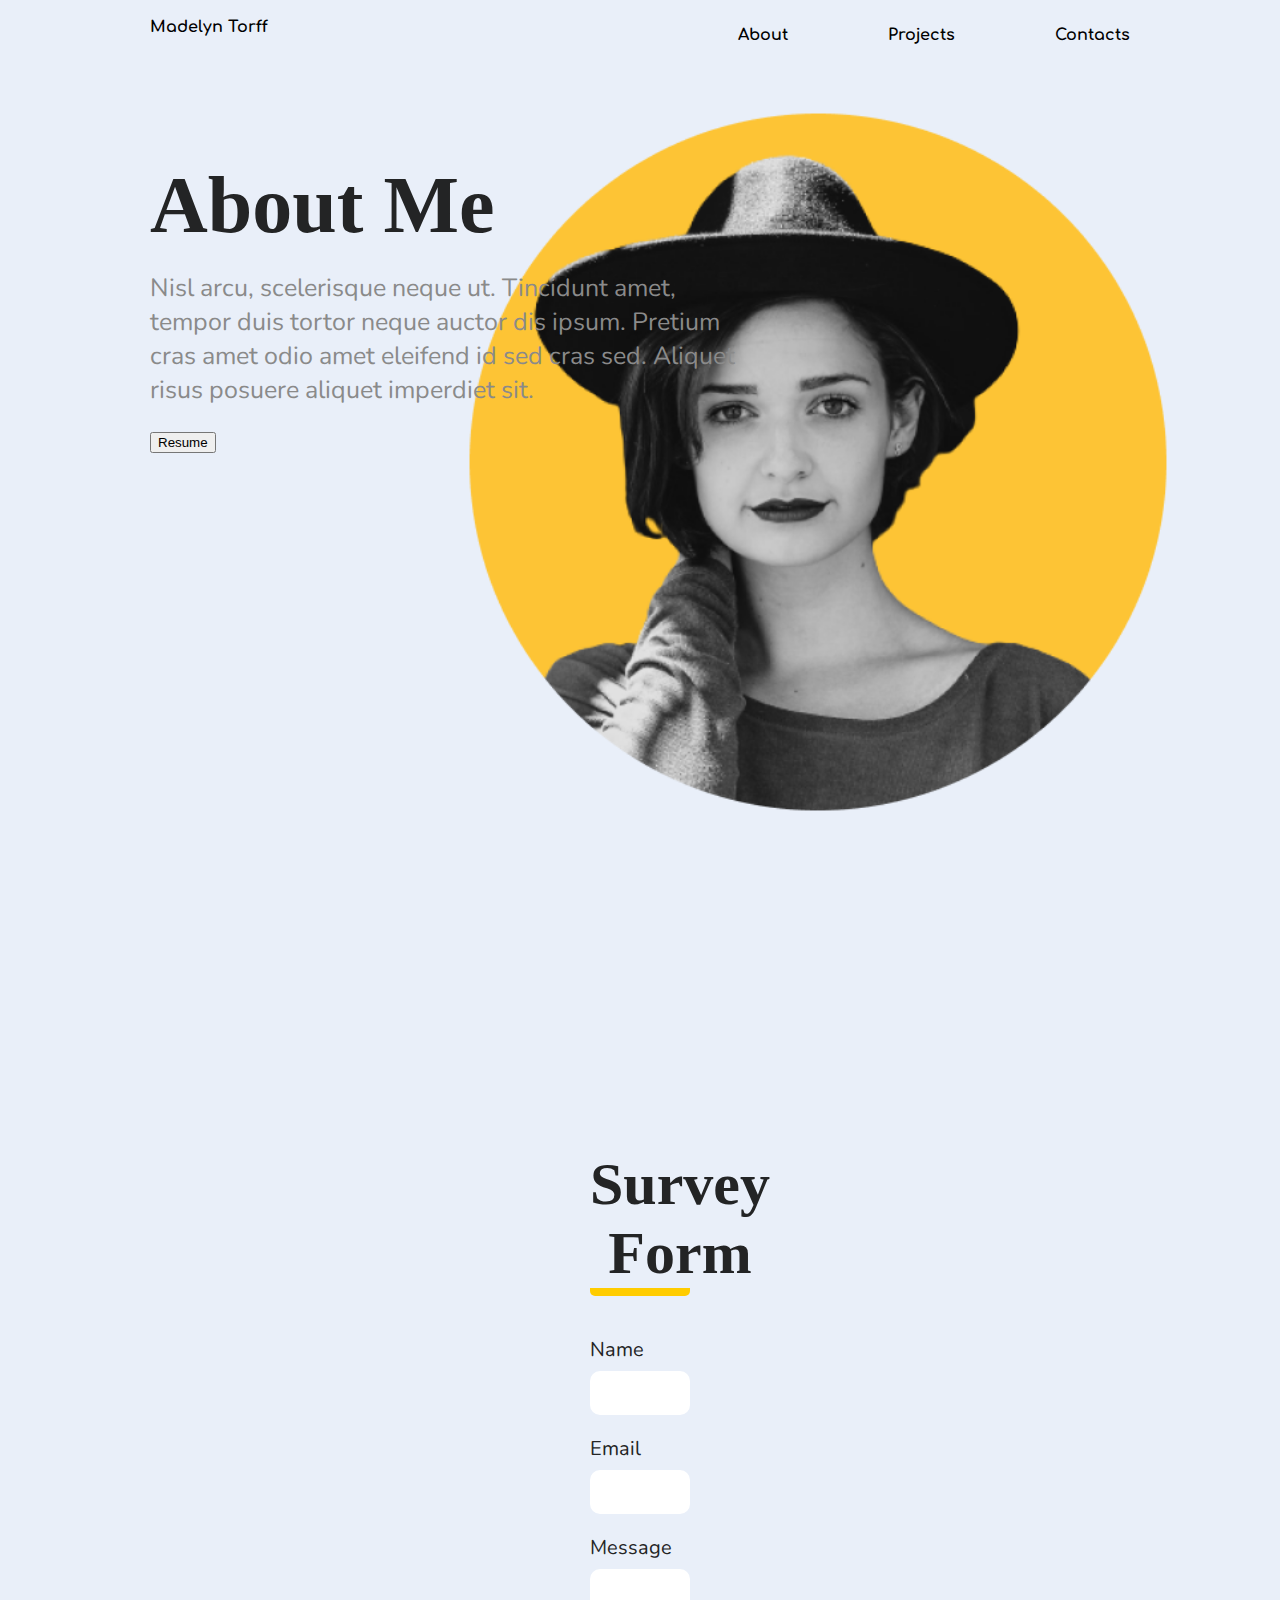
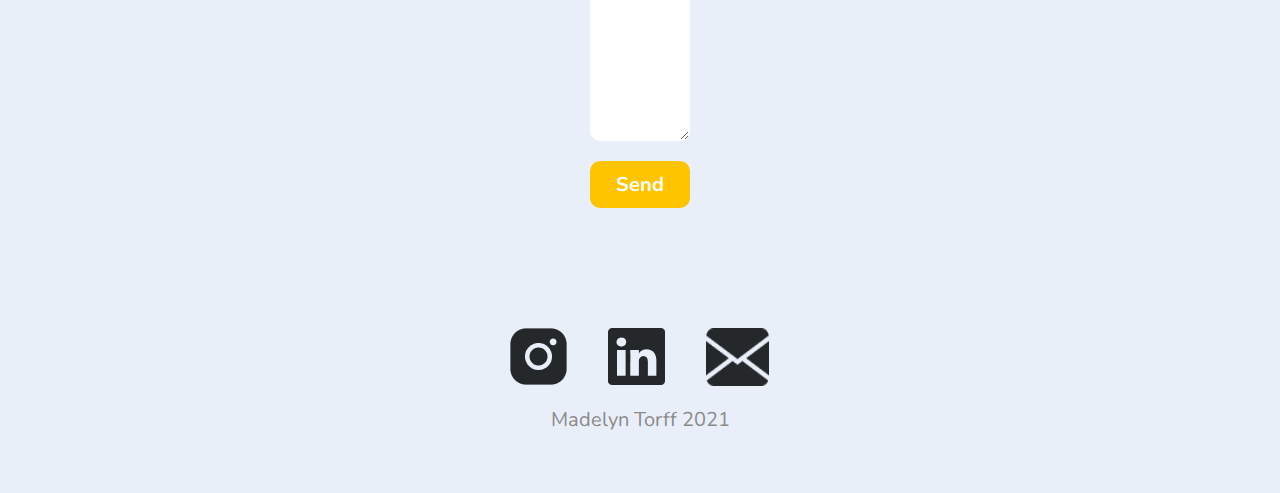
<file: about.html>
<!DOCTYPE html>
<html>

<head>

    <title>Personal Portfolio</title>
    <link rel="stylesheet" href="styles.css"/>
    <link href='https://fonts.googleapis.com/css?family=Comfortaa' rel='stylesheet'>
    <link href='https://fonts.googleapis.com/css?family=Nunito' rel='stylesheet'>
    <link href='https://fonts.googleapis.com/css?family=Playfair Display' rel='stylesheet'>

</head>

<body>

    <header>
        <div class="navbar-container">
            <nav id="navbar">
                <a id="left-nav" href="index.html#main">Madelyn Torff</p>
                <ul>
                    <li>
                        <a href="#about">About</a>
                        <a href="index.html#projects">Projects</a>
                        <a href="#contact">Contacts</a>
                    </li>
                </ul>

            </nav>
        </div>
    </header>
    



    <section class="about" id="about">

        <h1 id="about-me">About Me</h2>

        <p id="desc">Nisl arcu, scelerisque neque ut. Tincidunt amet, tempor duis tortor neque auctor dis ipsum. Pretium cras amet odio amet eleifend id sed cras sed. Aliquet risus posuere aliquet imperdiet sit.</p>
        <button class="button">Resume</button>

        <img id="aboutpic" src="graphics/about.png"/>
    </section>

    <section class="contact" id="contact"></section>
    <div class="form-container">
        <h2 id="project-title">Survey Form</h2>
        <form action="#">
          <label for="name">Name</label>
          <input type="text" id="name" name="name">
    
          <label for="email">Email</label>
          <input type="text" id="email" name="email">
    
          <label for="message">Message</label>
          <textarea id="message" name="message"></textarea>
    
          <input id="submit" type="submit" value="Send">
        </form>
      </div>


    <footer>
        <div class="footer-imgs">
            <img src="graphics/insta.png" id="footer1"/>
            <img src="graphics/linkedin.png" id="footer2"/>
            <img src="graphics/email.png" id="footer3"/>
        </div>

        <p id="last">Madelyn Torff 2021</p>


    </footer>

</body>

</html>
</file>
<file: styles.css>
body {
    margin: 0;
    background-color: rgb(233, 239, 249);
}

.full-container{
    position: relative;
    text-align: center

}

#main-img {
    position: absolute;
    right: 0;
    top: 0;
    z-index: -1;
    
    
}

.navbar-container {
    
    margin-left: 150px;
    margin-right: 50px;
}

#navbar {
    margin-top: 10px;
   position: relative;
    display: flex;
    justify-content: space-between;
    align-items: center;
    background-color: transparent;
    
}

#left-nav {
    font-family: "Comfortaa";
    text-decoration: none;
    color: black;
    font-weight: bold;
}

ul {
    display: flex;
    gap: 20px;
    list-style: none;
    padding: 0;
    z-index: 2;
}

ul li{
    display: flex;
    align-items: center;
}

ul li a{
    text-decoration: none;
    color: black;
    font-family: "Comfortaa";
    font-weight: bold;
    margin-right: 100px;
    
}

.main{
    height: 100vh;
    margin-left: 150px;
    margin-right: 100px;
}


#intro{
    margin-top: 50px;
    font-family: Nunito;
    font-weight: bold;
    color: rgb(255, 217, 0);
    margin-bottom: 7px;
    font-size: 25px;
}

h1{
    margin-top: 0;
    font-family: "Playfair Display Bold";
    color: rgb(35, 36, 37);
    font-size: 80px;
    max-width: 600px;
    margin-bottom: 20px;
}

#desc{
    margin-top: 0;
    font-family: "Nunito";
    font-size: 25px;
    max-width: 600px;
    font-weight: 400;
    color:rgb(138, 138, 138);
}

#proj{
    padding: 10px 25px;
    border-radius: 7px;
    background-color: rgb(255, 196, 0);
    border: none;
    font-family: Nunito;
    font-weight: 700;
    font-size: 20px;
}

#linkedin{
    padding: 10px 25px;
    border-radius: 7px;
    background-color: white;
    font-family: Nunito;
    font-weight: 700;
    font-size: 20px;
}


.projects {
    display: flex;
    flex-direction: column;
    align-items: center;
    gap: 50px;

  }


  
.project-tile {
    display: flex;
    margin-left: 150px;
    margin-right: 150px;
    background-color: white;
    border-radius: 40px;
    padding: 0px;
    overflow: hidden;
    height: 650px;
    width: 1200px;
    
  }

  .flipped-tile {
    display: flex;
    flex-direction: row-reverse;
    margin-left: 150px;
    margin-right: 150px;
    border-radius: 40px;
    background-color: white;
    padding: 0px;
    height: 650px;
    width: 1200px;
  }

  .project-tile2 {
    display: flex;
    margin-left: 150px;
    margin-right: 150px;
    background-color: white;
    border-radius: 40px;
    padding: 0px;
    height: 650px;
    width: 1200px;
  }

  .project-details {
    margin-top: 290px;
    flex: 1;
    margin-left: 60px;
    max-width: 600px;
  }
  
  .project-img {
    flex: 1;
    
    
  }
  
  .project-img img {
    
    border-top-right-radius: 40px;
    border-bottom-right-radius: 40px;
    max-width: 100%;
    height: 100%;
    
    
  }


.flip-img {
    flex: 1;
    
    
  }
  .flip-img img {
    
    border-top-left-radius: 40px;
    border-bottom-left-radius: 40px;
    max-width: 100%;
    height: 100%;
    
    
  }


#project-title{

    padding-top: 50;
    font-family: "Playfair Display Bold";
    color: rgb(35, 36, 37);
    font-size: 60px;
    max-width: 600px;
    margin-bottom: 20px;
    border-bottom: 8px solid rgb(255, 204, 0);
    border-radius: 5px;

}

h3{
    margin-top: 0;
    font-family: "Playfair Display Bold";
    color: rgb(35, 36, 37);
    font-size: 40px;
    max-width: 600px;
    margin-bottom: 20px;
}

#project-desc{
    margin-top: 0;
    font-family: "Nunito";
    font-size: 20px;
    max-width: 600px;
    font-weight: 400;
    color:rgb(138, 138, 138);
}

.project-btn{
    padding: 5px 15px;
    border-radius: 40px;
    background-color: white;
    font-family: Nunito;
    font-weight: 600;
    font-size: 20px;
}

.footer-imgs{
    padding-top: 80px;
    display: flex;
    justify-content: center;
    gap: 40px;
}

#last{
    font-family: Nunito;
    font-size: 20px;
    color:rgb(138, 138, 138);
    text-align: center;
    padding-bottom: 40px;
}

.about{
    margin-top: 100px;
    height: 100vh;
    margin-left: 150px;
    margin-right: 100px;
}

#aboutpic{
    transform: scale(1.33);
    position: absolute;
    right: 200px;
    top: 200px;
    z-index: -1;
}

.form-container {
    margin-left: 550px;
    margin-right: 550px;
    border-radius: 40px;
    padding: 40px;
  }
  
  .form-container h2 {
    font-family: "Playfair Display Bold";
    color: rgb(35, 36, 37);
    font-size: 60px;
    max-width: 600px;
    margin-bottom: 20px;
    border-bottom: 8px solid rgb(255, 204, 0);
    border-radius: 5px;
    text-align: center;
    display: flex;
    align-items: center;
  }
  
  form {
    display: flex;
    flex-direction: column;
    margin-top: 40px;
  }
  
  form label {
    font-family: "Nunito";
    font-size: 20px;
    color: rgb(35, 36, 37);
    margin-bottom: 8px;
  }
  

  #name{
    padding: 10px;
    border-radius: 10px;
    border: 1px solid transparent;
    margin-bottom: 20px;
    font-family: "Nunito";
    font-size: 16px;
  }

  #email{
    padding: 10px;
    border-radius: 10px;
    border: 1px solid transparent;
    margin-bottom: 20px;
    font-family: "Nunito";
    font-size: 16px;
  }
  

  form textarea {
    padding: 10px;
    border-radius: 10px;
    border: 1px solid transparent;
    margin-bottom: 20px;
    font-family: "Nunito";
    font-size: 16px;
  }
  
  form textarea {
    resize: vertical;
    height: 150px;
  }
  
  #submit {
    padding: 10px 20px;
    border-radius: 10px;
    background-color: rgb(255, 196, 0);
    border: none;
    font-family: "Nunito";
    font-weight: 700;
    font-size: 20px;
    color: white;
    cursor: pointer;
  }
</file>
